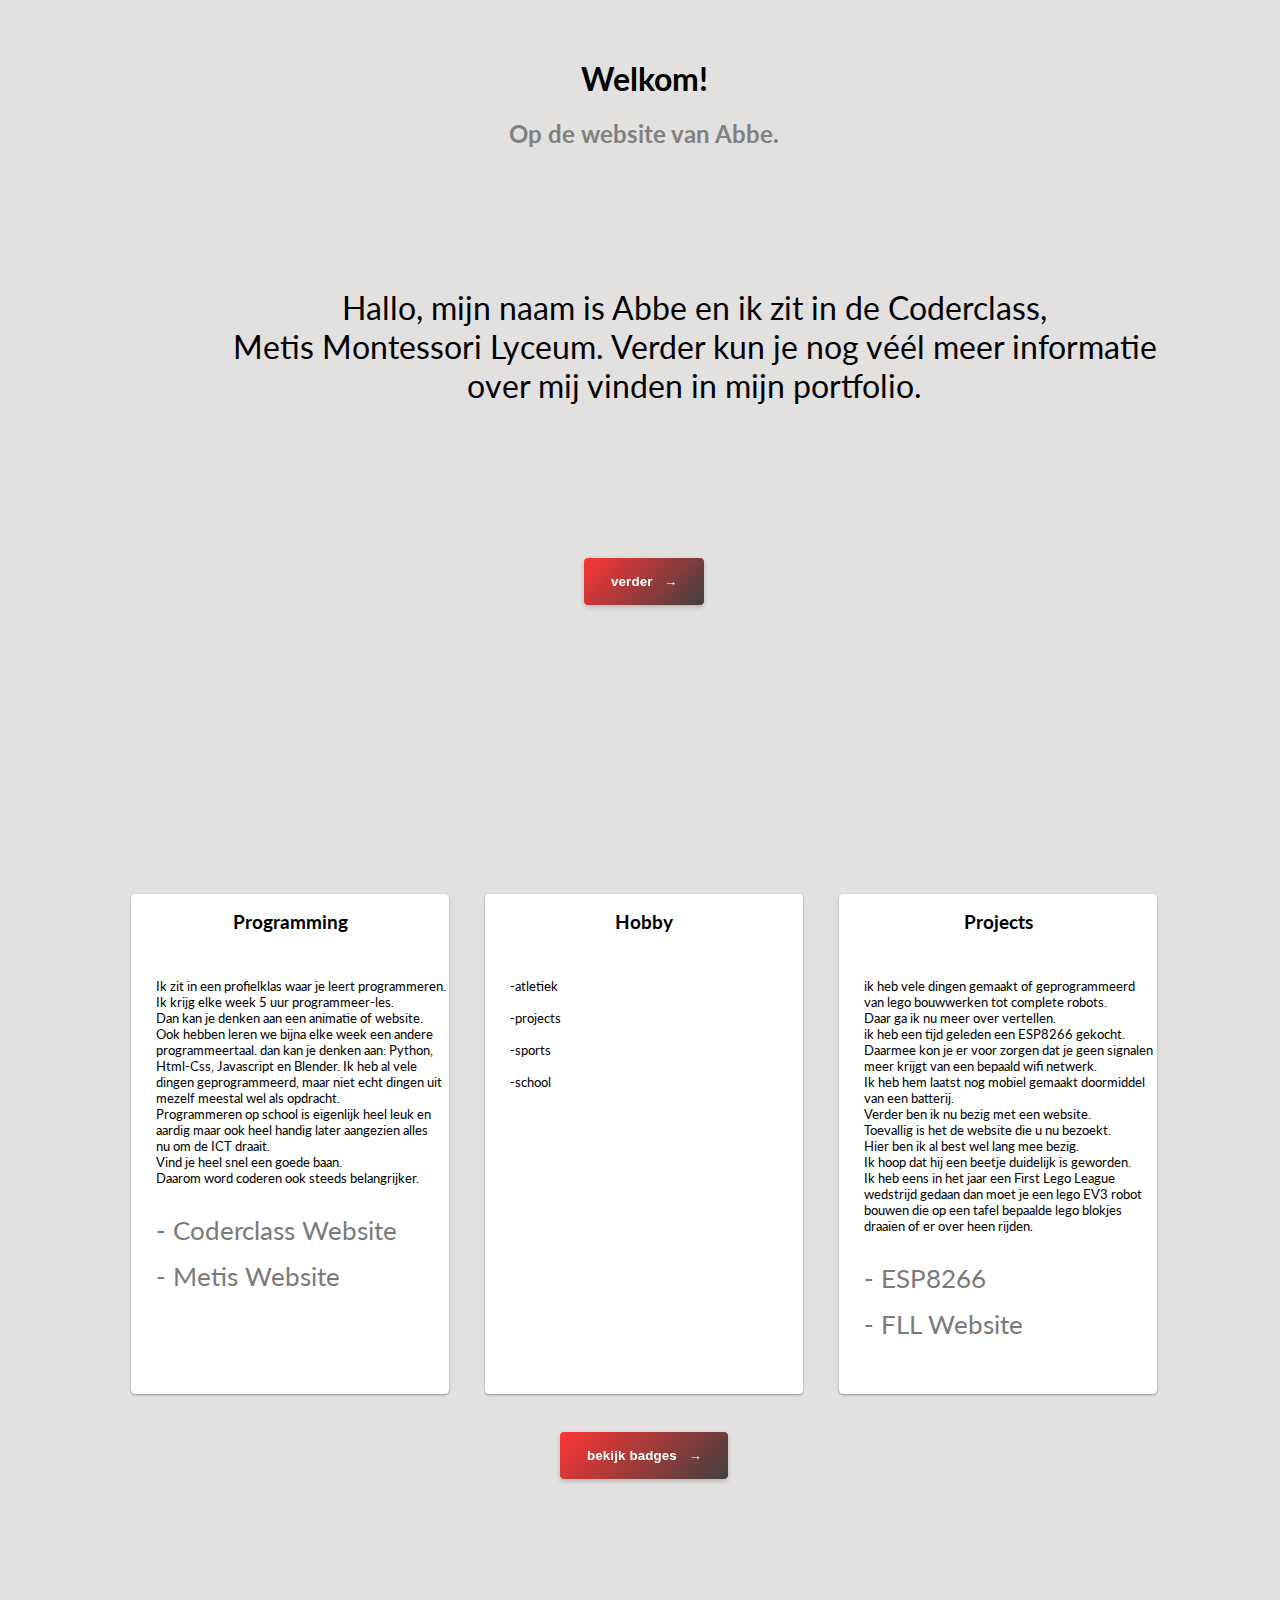
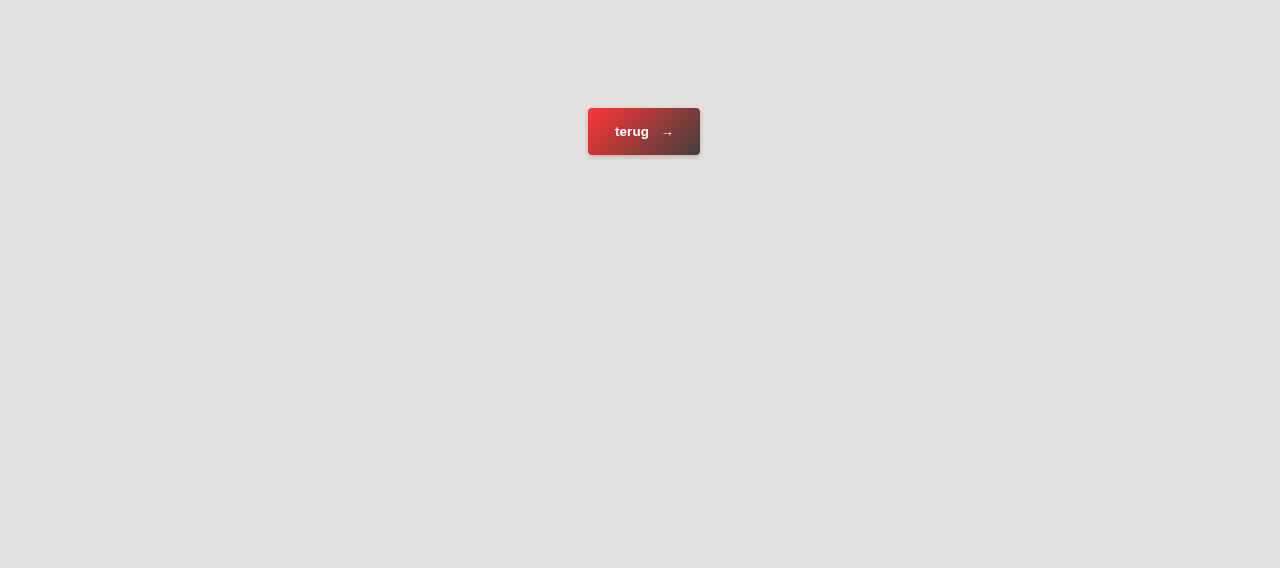
<file: index.html>
<!DOCTYPE html>
<html lang="nl">
  <head>
    <!-- the fonts from google-->
    <link href="https://fonts.googleapis.com/css?family=Lato:300" rel="stylesheet">
    <link href="https://fonts.googleapis.com/css?family=Open+Sans:700" rel="stylesheet">
    <meta charset="utf-8">
    <!-- Title -->
    <title>Æ Website</title>
    <!-- Connect CSS -->
    <link rel="stylesheet" href="css/animate.css">
    <link rel="stylesheet" href="css/style.css">
  </head>

  <body>
    <div class="scrolldiv"><div>
    <div id="Pagina1">
      <!-- Greeting -->
      <div class="header wow fadeInDown">
        	<h1 class="welkom">Welkom!</h1>
          <h2 class="aankondeging">Op de website van Abbe.</h2>
      </div>
      <!-- Introduction -->
      <div class="tekstvak wow fadeInDown animated" data-wow-delay="0.1s" >
        <p>Hallo, mijn naam is Abbe en ik zit in de Coderclass,<br>
          Metis Montessori Lyceum.
          Verder kun je nog véél meer informatie<br>
          over mij vinden in mijn portfolio.
        </p>
      </div>
      <!-- Scroll-Button -->
      <div class="button wow fadeInDown animated">
          <button type="button" onclick="window.open('#kaart', '_self')" data-title="verder&nbsp&nbsp&nbsp→"></button>
      </div>
    </div>

    <div id="Pagina2">
      <!-- Scroll end location -->
      <div class="kaart-anker" id="kaart">_</div>
      <!-- Programming tab -->
      <div class="kaart wow zoomIn">
        <h2>Programming</h2><br>
        <p>Ik zit in een profielklas waar je leert programmeren.<br>
          Ik krijg elke week 5 uur programmeer-les.<br>
          Dan kan je denken aan een animatie of website.<br>
          Ook hebben leren we bijna elke week een andere programmeertaal.
          dan kan je denken aan: Python, Html-Css, Javascript en Blender.
          Ik heb al vele dingen geprogrammeerd,
          maar niet echt dingen uit mezelf meestal wel als opdracht.<br>
          Programmeren op school is eigenlijk heel leuk en aardig maar ook heel handig later aangezien alles<br>nu om de ICT draait.
          <br>Vind je heel snel een goede baan.<br>
          Daarom word coderen ook steeds belangrijker.</p><br>
          <a class="link" href="https://coderclass.nl" target="_blank">- Coderclass Website</a><br><br>
          <a class="link" href="http://hetmml.nl/" target="_blank">- Metis Website</a><br>
      </div>
      <!-- Hobby tab -->
      <div class="kaart wow zoomIn">
        <h2>Hobby</h2><br>
        <p>-atletiek<br><br>-projects<br><br>-sports<br><br>-school</p>
      </div>
      <!-- Projects tab -->
      <div class="kaart wow zoomIn">
        <h2>Projects</h2><br>
        <p>ik heb vele dingen gemaakt of geprogrammeerd van lego bouwwerken tot complete robots. <br>
           Daar ga ik nu meer over vertellen.<br>
           ik heb een tijd geleden een ESP8266 gekocht. <br>
           Daarmee kon je er voor zorgen dat je geen signalen meer krijgt van een bepaald wifi netwerk. <br>
           Ik heb hem laatst nog mobiel gemaakt doormiddel van een batterij.
           <br>
           Verder ben ik nu bezig met een website.<br> Toevallig is het de website die u nu bezoekt.<br> Hier ben ik al best wel lang mee bezig. <br>Ik hoop dat hij een beetje duidelijk is geworden.
           <br>
            Ik heb eens in het jaar een First Lego League wedstrijd gedaan dan moet je een lego EV3 robot bouwen die op een tafel bepaalde lego blokjes draaien of er over heen rijden.
          </p>
          <br>
          <a class="link" href="https://en.wikipedia.org/wiki/ESP8266" target="_blank">- ESP8266</a><br><br>
          <a class="link" href="http://firstlegoleague.nl/" target="_blank">- FLL Website</a>
      </div>
      <!-- scroll button -->
      <br><button type="button" onclick="window.open('#kaart-2', '_self')" data-title="bekijk badges&nbsp&nbsp&nbsp→"></button><br>
    </div>

    <div id="Pagina3">
      <!-- Badge-List -->
      <div class="badge-list wow zoomIn"><script data-type="user" data-id="2246734" async="" defer="" src="https://beta.credly.noahloomans.com/credly-widget.js"></script></div>
      <!-- Back-to-top button -->
      <div class="terug-button"><br><button type="button" onclick="window.open('#kaart', '_self')" data-title="terug&nbsp&nbsp&nbsp→"></button></div>
      <!-- Copyright-bar / scroll end location-->
      <div class="Copy-bar" id="kaart-2"></div>
    </div>

    <!-- Connect Javascript -->
    <script src="js/code.js"></script>
    <script src="js/wow.min.js"></script>

    <!-- Play animation when scrolling -->
    <script>
      new WOW().init();
    </script>
    <!-- Ending evrything -->
  </body>
</html>




<!-- made by Abbe-engers © Copyright Æ 2017-2019. Alle rechten voorbehouden. -->
</file>
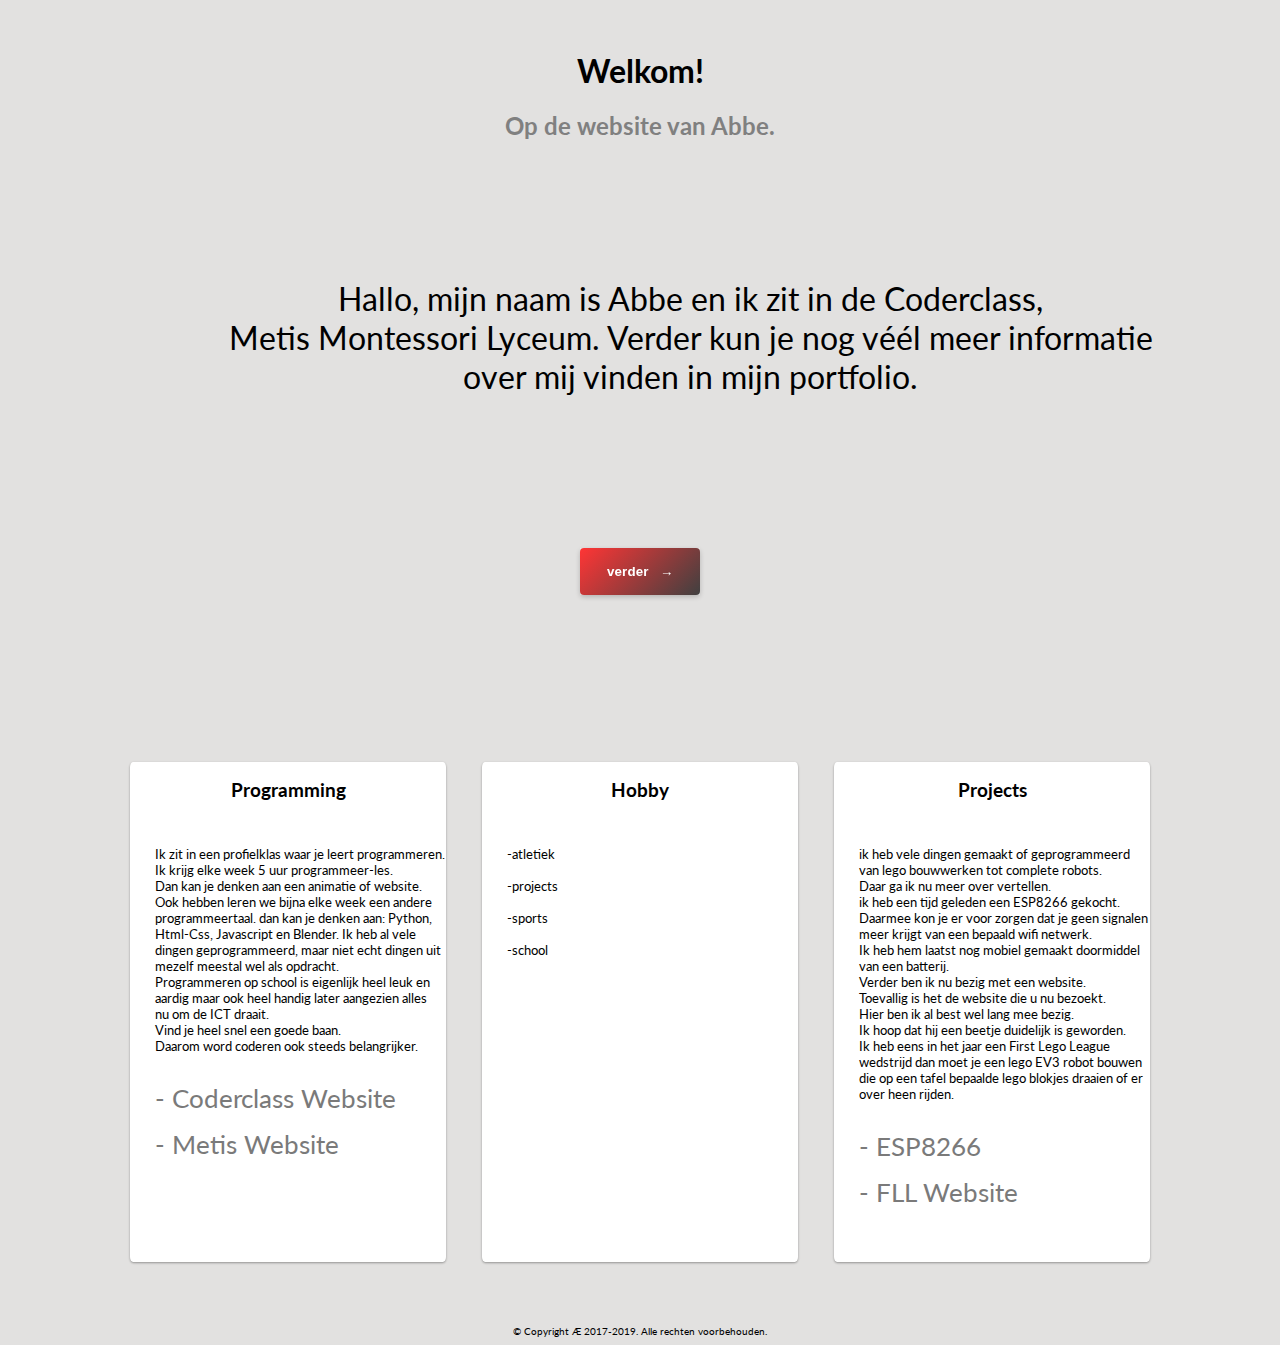
<file: Portfolio/index.html>
<!DOCTYPE html>
<html>
  <head>
    <link href="https://fonts.googleapis.com/css?family=Lato:300" rel="stylesheet">
    <link href="https://fonts.googleapis.com/css?family=Open+Sans:700" rel="stylesheet">
    <meta charset="utf-8">
    <meta name="viewport" content="width=device-width, initial-scale=1">
    <title>Æ Website</title>
    <link rel="stylesheet" href="css/style.css">
    <link rel="stylesheet" href="css/animate.css">

  </head>
  <body>

    <div class="header wow fadeInDown">
      	<h1 class="welkom">Welkom!</h1>
        <h2 class="aankondeging">Op de website van Abbe.</h2>
    </div>

    <div class="tekstvak wow fadeInDown animated" data-wow-delay="0.1s" >
      <p>Hallo, mijn naam is Abbe en ik zit in de Coderclass,<br> Metis Montessori Lyceum.
      Verder kun je nog véél meer informatie<br> over mij vinden in mijn portfolio.</p>
    </div>

    <div class="button wow fadeInDown animated">

        <button type="button" onclick="window.open('#kaart', '_self')" data-title="verder&nbsp&nbsp&nbsp→"></button>
    </div>

    <div class="kaart wow zoomIn" id="kaart">
      <h2>Programming</h2><br>
      <p>Ik zit in een profielklas waar je leert programmeren.<br>
        Ik krijg elke week 5 uur programmeer-les.<br>
        Dan kan je denken aan een animatie of website.<br>
        Ook hebben leren we bijna elke week een andere programmeertaal.
        dan kan je denken aan: Python, Html-Css, Javascript en Blender.
        Ik heb al vele dingen geprogrammeerd,
        maar niet echt dingen uit mezelf meestal wel als opdracht.<br>
        Programmeren op school is eigenlijk heel leuk en aardig maar ook heel handig later aangezien alles<br>nu om de ICT draait.
        <br>Vind je heel snel een goede baan.<br>
        Daarom word coderen ook steeds belangrijker.</p><br>
        <a class="link" href="https://coderclass.nl" target="_blank">- Coderclass Website</a><br><br>
        <a class="link" href="http://hetmml.nl/" target="_blank">- Metis Website</a><br>
    </div>
    <div class="kaart wow zoomIn">
      <h2>Hobby</h2><br>
      <p>-atletiek<br><br>-projects<br><br>-sports<br><br>-school</p>
    </div>
    <div class="kaart wow zoomIn">
      <h2>Projects</h2><br>
      <p>ik heb vele dingen gemaakt of geprogrammeerd van lego bouwwerken tot complete robots. <br>
         Daar ga ik nu meer over vertellen.<br>
         ik heb een tijd geleden een ESP8266 gekocht. <br>
         Daarmee kon je er voor zorgen dat je geen signalen meer krijgt van een bepaald wifi netwerk. <br>
         Ik heb hem laatst nog mobiel gemaakt doormiddel van een batterij.
         <br>
         Verder ben ik nu bezig met een website.<br> Toevallig is het de website die u nu bezoekt.<br> Hier ben ik al best wel lang mee bezig. <br>Ik hoop dat hij een beetje duidelijk is geworden.
         <br>
          Ik heb eens in het jaar een First Lego League wedstrijd dan moet je een lego EV3 robot bouwen die op een tafel bepaalde lego blokjes draaien of er over heen rijden.
        </p>
        <br>
        <a class="link" href="https://en.wikipedia.org/wiki/ESP8266" target="_blank">- ESP8266</a><br><br>
        <a class="link" href="http://firstlegoleague.nl/" target="_blank">- FLL Website</a>
    </div>

    <div class="Copy-bar">© Copyright Æ 2017-2019. Alle rechten voorbehouden.</div>

    <script src="js/code.js"></script>
    <script src="js/wow.min.js"></script>

    <script>
      new WOW().init();
    </script>

  </body>
</html>
</file>
<file: css/style.css>
html {
  font-family: "Lato";
  background: #e2e1e0;
  text-align: center;
  -webkit-touch-callout: none;
  -webkit-user-select: none;
   -khtml-user-select: none;
     -moz-user-select: none;
      -ms-user-select: none;
            cursor: pointer;
}

body::-webkit-scrollbar {
    width: 0.5%;
    padding: 2%;
}

body::-webkit-scrollbar-track {
    background: tranparant;
}

body::-webkit-scrollbar-thumb {
  background-color: grey;
  border-top-left-radius: 20px;
  border-bottom-left-radius: 20px;
  width: 10%;
  background: -webkit-linear-gradient(315deg, #ff3535, #ff3535);
  background: linear-gradient(135deg, #ff3535, #404040);
}

.scrolldiv {
  position: absolute;
  height: 135em;
}

button {
  color: white;
  position: relative;
  display: inline-block;
  padding: 1.2em 2em;
  border: none;
  text-decoration: none;
  text-align: center;
}

button::before {
  content: '';
  position: absolute;
  top: 0;
  left: 0;
  bottom: 0;
  right: 0;
  background: -webkit-linear-gradient(315deg, #ff3535, #ff3535);
  background: linear-gradient(135deg, #ff3535, #404040);
  border-radius: 4px;
  -webkit-transition: box-shadow .5s ease, -webkit-transform .2s ease;
  transition: box-shadow .5s ease, -webkit-transform .2s ease;
  transition: box-shadow .5s ease, transform .2s ease;
  transition: box-shadow .5s ease, transform .2s ease, -webkit-transform .2s ease;
  will-change: transform;
  box-shadow: 0 2px 5px rgba(0, 0, 0, 0.2);
  -webkit-transform: translateY(var(--ty, 0)) rotateX(var(--rx, 0)) rotateY(var(--ry, 0)) translateZ(var(--tz, -12px));
          transform: translateY(var(--ty, 0)) rotateX(var(--rx, 0)) rotateY(var(--ry, 0)) translateZ(var(--tz, -12px));
}

button:hover::before {
  box-shadow: 0 5px 15px rgba(0, 0, 0, 0.3);
}

button::after {
  position: relative;
  display: inline-block;
  content: attr(data-title);
  -webkit-transition: -webkit-transform .2s ease;
  transition: -webkit-transform .2s ease;
  transition: transform .2s ease;
  transition: transform .2s ease, -webkit-transform .2s ease;
  font-weight: bold;
  letter-spacing: .01em;
  will-change: transform;
  -webkit-transform: translateY(var(--ty, 0)) rotateX(var(--rx, 0)) rotateY(var(--ry, 0));
          transform: translateY(var(--ty, 0)) rotateX(var(--rx, 0)) rotateY(var(--ry, 0));
}

.button {
  margin-top: 12%;
  margin-bottom: 9%;
  font-family: "Lato";
  display: -webkit-box;
  display: -ms-flexbox;
  display: flex;
  -webkit-box-align: center;
      -ms-flex-align: center;
          align-items: center;
          -webkit-box-pack: center;
              -ms-flex-pack: center;
                  justify-content: center;

  -webkit-transform-style: preserve-3d;
          transform-style: preserve-3d;
  -webkit-transform: perspective(800px);
          transform: perspective(800px);
}

.header {
  text-align: center;
  margin-top: 4%;
  color: black;
}

.aankondeging {
  color: #808080;
}

.tekstvak {
  text-align: center;
  margin-top: 11%;
  font-size: 200%;
}

.kaart {
  background: #fff;
  border-radius: 1%;
  display: inline-table;
  height: 500px;
  margin: 1rem;
  position: relative;
  width: 25%;
  margin-bottom: 3%;
  box-shadow: 0 1px 3px rgba(0,0,0,0.12), 0 1px 2px rgba(0,0,0,0.24);
  transition: all 0.3s cubic-bezier(.25,.8,.25,1);
  font-size: 80%;
  text-align: left;
}

.kaart:hover {
  box-shadow: 0 14px 28px rgba(0,0,0,0.25), 0 10px 10px rgba(0,0,0,0.22);
}

h2 {
  text-align: center;
}

p {
  margin-left: 8%;
}

.link {
  font-size: 200%;
  text-decoration: none;
  margin-left: 8%;
  color: #7a7a7a
}

.link:visited {
    color: #7a7a7a;
    background-color: transparent;
    text-decoration: none;
}

.link:hover {
    color: #ff5050;
    background-color: transparent;
    text-decoration: none;
}

.link:active {
    color: #050505;
    background-color: transparent;
    text-decoration: none;
}

.Copy-bar {
  position: relative;
  z-index: 100;
  width: 100%;
  text-align: center;
  font-size: 60%;
}

.badge-list {
  background: #fff;
  border-radius: 1%;
  display: inline-table;
  height: 50%;
  margin: 1rem;
  position: relative;
  width: 80%;
  margin-bottom: none;
  box-shadow: 0 1px 3px rgba(0,0,0,0.12), 0 1px 2px rgba(0,0,0,0.24);
  transition: all 0.3s cubic-bezier(.25,.8,.25,1);
  font-size: 80%;
  text-align: left;
  margin-top: 15%;
}

.credly__user {
  line-height: initial;
  height: 500px;
  overflow: auto;
  font-size: 6px;
}

.credly__user > div > div {
  background-color: white !important;
}

.credly__user a {
   width: 140px !important;
   height: 182.3px !important;
}

.credly__user a img {
   width: 80px;
   height: 80px;
 }

.kaart-anker {
  color: #e2e1e0;
  margin-top: 20%;
}

.terug-button {
  margin-bottom: 2%;
}
</file>
<file: Portfolio/css/style.css>
html {
  overflow-y: scroll;
}

body {
  font-family: "Lato";
  background: #e2e1e0;
  text-align: center;
}

button {
  position: relative;
  display: inline-block;
  padding: 1.2em 2em;
  border: none;
  text-decoration: none;
  text-align: center;
  cursor: pointer;
  -webkit-user-select: none;
     -moz-user-select: none;
      -ms-user-select: none;
          user-select: none;
  color: white;
}

button::before {
  content: '';
  position: absolute;
  top: 0;
  left: 0;
  bottom: 0;
  right: 0;
  background: -webkit-linear-gradient(315deg, #ff3535, #ff3535);
  background: linear-gradient(135deg, #ff3535, #404040);
  border-radius: 4px;
  -webkit-transition: box-shadow .5s ease, -webkit-transform .2s ease;
  transition: box-shadow .5s ease, -webkit-transform .2s ease;
  transition: box-shadow .5s ease, transform .2s ease;
  transition: box-shadow .5s ease, transform .2s ease, -webkit-transform .2s ease;
  will-change: transform;
  box-shadow: 0 2px 5px rgba(0, 0, 0, 0.2);
  -webkit-transform: translateY(var(--ty, 0)) rotateX(var(--rx, 0)) rotateY(var(--ry, 0)) translateZ(var(--tz, -12px));
          transform: translateY(var(--ty, 0)) rotateX(var(--rx, 0)) rotateY(var(--ry, 0)) translateZ(var(--tz, -12px));
}

button:hover::before {
  box-shadow: 0 5px 15px rgba(0, 0, 0, 0.3);
}

button::after {
  position: relative;
  display: inline-block;
  content: attr(data-title);
  -webkit-transition: -webkit-transform .2s ease;
  transition: -webkit-transform .2s ease;
  transition: transform .2s ease;
  transition: transform .2s ease, -webkit-transform .2s ease;
  font-weight: bold;
  letter-spacing: .01em;
  will-change: transform;
  -webkit-transform: translateY(var(--ty, 0)) rotateX(var(--rx, 0)) rotateY(var(--ry, 0));
          transform: translateY(var(--ty, 0)) rotateX(var(--rx, 0)) rotateY(var(--ry, 0));
}

.button {
  margin-top: 12%;
  margin-bottom: 12%;
  font-family: "Lato";
  display: -webkit-box;
  display: -ms-flexbox;
  display: flex;
  -webkit-box-align: center;
      -ms-flex-align: center;
          align-items: center;
          -webkit-box-pack: center;
              -ms-flex-pack: center;
                  justify-content: center;

  -webkit-transform-style: preserve-3d;
          transform-style: preserve-3d;
  -webkit-transform: perspective(800px);
          transform: perspective(800px);
}

.header {
  text-align: center;
  margin-top: 4%;
  color: #000000;
}

.aankondeging {
  color: #808080;
}

.welkom {
  #
}

.tekstvak {
  text-align: center;
  margin-top: 11%;
  font-size: 200%;
}

.kaart {
  background: #fff;
  border-radius: 1%;
  display: inline-table;
  height: 500px;
  margin: 1rem;
  position: relative;
  width: 25%;
  margin-bottom: 5%;
  box-shadow: 0 1px 3px rgba(0,0,0,0.12), 0 1px 2px rgba(0,0,0,0.24);
  transition: all 0.3s cubic-bezier(.25,.8,.25,1);
  font-size: 80%;
  text-align: left;
}

.kaart:hover {
  box-shadow: 0 14px 28px rgba(0,0,0,0.25), 0 10px 10px rgba(0,0,0,0.22);
}

h2 {
  text-align: center;
}

p {
  margin-left: 8%;
}

.link {
  font-size: 200%;
  text-decoration: none;
  margin-left: 8%;
  color: #7a7a7a
}

.link:visited {
    color: #7a7a7a;
    background-color: transparent;
    text-decoration: none;
}

.link:hover {
    color: #ff5050;
    background-color: transparent;
    text-decoration: none;
}

.link:active {
    color: #050505;
    background-color: transparent;
    text-decoration: none;
}

.Copy-bar {
  position: relative;
  z-index: 100;
  width: 100%;
  text-align: center;
  font-size: 60%;
}
</file>
